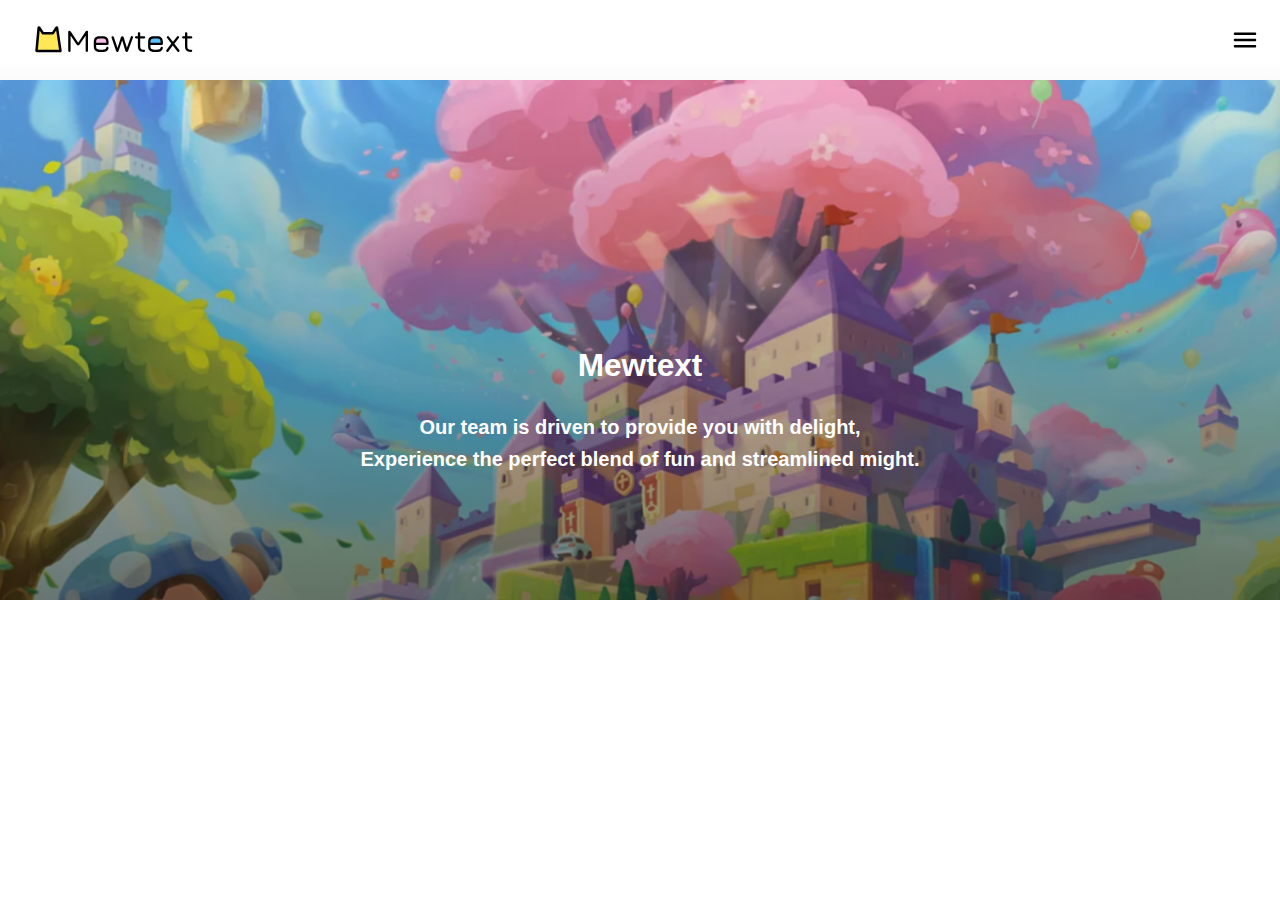
<file: index.html>
<!doctype html><html lang=""><head><meta charset="utf-8"><meta http-equiv="X-UA-Compatible" content="IE=edge"><meta name="viewport" content="width=device-width,initial-scale=1"><link rel="icon" href="/favicon.ico"><title>Mewtext</title><style>body {
        margin: 0;
      }</style><script defer="defer" src="/js/chunk-vendors.bb9892d9.js"></script><script defer="defer" src="/js/app.1d69acc1.js"></script><link href="/css/app.4693cc93.css" rel="stylesheet"></head><body><noscript><strong>We're sorry but mewtext doesn't work properly without JavaScript enabled. Please enable it to continue.</strong></noscript><div id="app"></div></body></html>
</file>
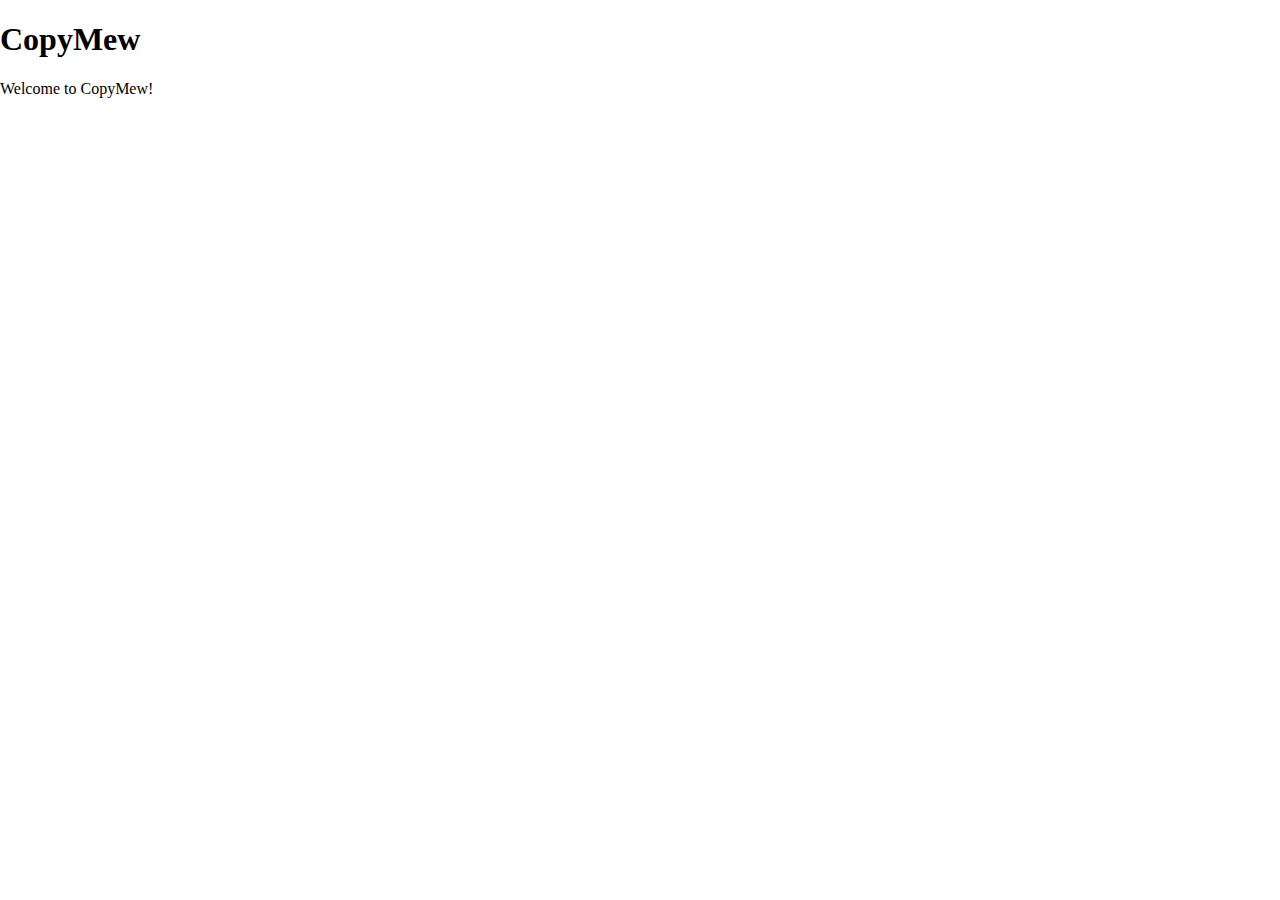
<file: CopyMew/index.html>
<!DOCTYPE html>
<html lang="">
  <head>
    <meta charset="utf-8">
    <meta http-equiv="X-UA-Compatible" content="IE=edge">
    <meta name="viewport" content="width=device-width,initial-scale=1.0">
    <link rel="icon" href="<%= BASE_URL %>favicon.ico">
    <title>CopyMew</title>
    <style>
      body {
        margin: 0;
      }
    </style>
  </head>
  <body>
    <h1>CopyMew</h1>
    <p>Welcome to CopyMew!</p>
  </body>
</html>
</file>
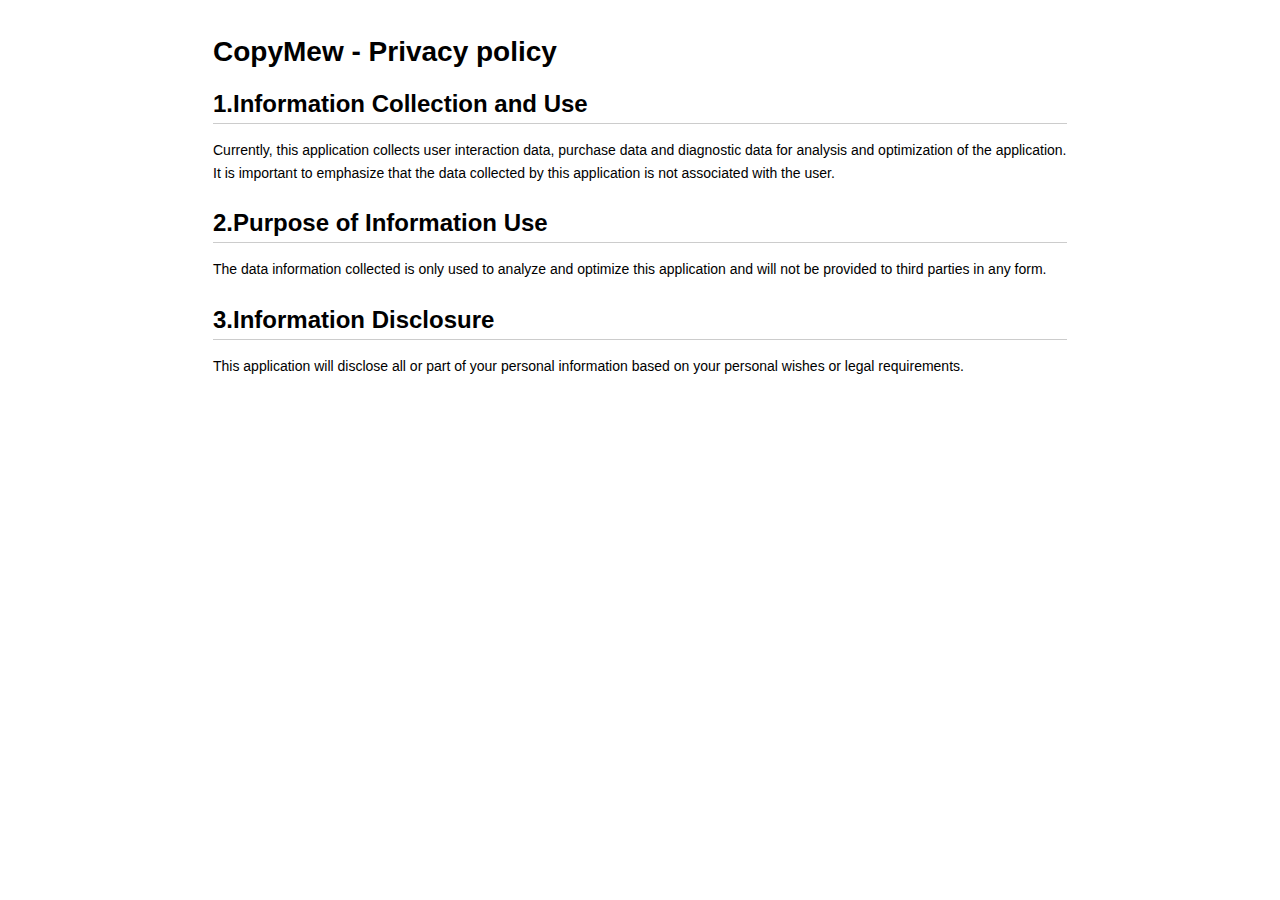
<file: CopyMew/privacy/index.html>
<!DOCTYPE html>
<html lang="">
  <head>
    <meta charset="utf-8">
    <meta http-equiv="X-UA-Compatible" content="IE=edge">
    <meta name="viewport" content="width=device-width,initial-scale=1.0">
    <link rel="icon" href="../../favicon.ico">
    <title>CopyMew-Privacy</title>
    <style>
      body {
        margin: 0;
      }
    </style>
  </head>
  <body>

    <h1 id="toc_0">CopyMew - Privacy policy</h1>
    
    <h2 id="toc_1">1.Information Collection and Use</h2>
    
    <p>Currently, this application collects user interaction data, purchase data and diagnostic data for analysis and optimization of the application. It is important to emphasize that the data collected by this application is not associated with the user.</p>
    
    <h2 id="toc_2">2.Purpose of Information Use</h2>
    
    <p>The data information collected is only used to analyze and optimize this application and will not be provided to third parties in any form.</p>
    
    <h2 id="toc_3">3.Information Disclosure</h2>
    
    <p>This application will disclose all or part of your personal information based on your personal wishes or legal requirements.</p>    
    
    </body>
</html>

<style type="text/css">
body {
  font-family: Helvetica, arial, sans-serif;
  font-size: 14px;
  line-height: 1.6;
  padding-top: 10px;
  padding-bottom: 10px;
  background-color: white;
  padding: 30px; }

body > *:first-child {
  margin-top: 0 !important; }
body > *:last-child {
  margin-bottom: 0 !important; }

a {
  color: #4183C4; }
a.absent {
  color: #cc0000; }
a.anchor {
  display: block;
  padding-left: 30px;
  margin-left: -30px;
  cursor: pointer;
  position: absolute;
  top: 0;
  left: 0;
  bottom: 0; }

h1, h2, h3, h4, h5, h6 {
  margin: 20px 0 10px;
  padding: 0;
  font-weight: bold;
  -webkit-font-smoothing: antialiased;
  cursor: text;
  position: relative; }

h1:hover a.anchor, h2:hover a.anchor, h3:hover a.anchor, h4:hover a.anchor, h5:hover a.anchor, h6:hover a.anchor {
  background: url([data-uri]) no-repeat 10px center;
  text-decoration: none; }

h1 tt, h1 code {
  font-size: inherit; }

h2 tt, h2 code {
  font-size: inherit; }

h3 tt, h3 code {
  font-size: inherit; }

h4 tt, h4 code {
  font-size: inherit; }

h5 tt, h5 code {
  font-size: inherit; }

h6 tt, h6 code {
  font-size: inherit; }

h1 {
  font-size: 28px;
  color: black; }

h2 {
  font-size: 24px;
  border-bottom: 1px solid #cccccc;
  color: black; }

h3 {
  font-size: 18px; }

h4 {
  font-size: 16px; }

h5 {
  font-size: 14px; }

h6 {
  color: #777777;
  font-size: 14px; }

p, blockquote, ul, ol, dl, li, table, pre {
  margin: 15px 0; }

hr {
  background: transparent url([data-uri]) repeat-x 0 0;
  border: 0 none;
  color: #cccccc;
  height: 4px;
  padding: 0;
}

body > h2:first-child {
  margin-top: 0;
  padding-top: 0; }
body > h1:first-child {
  margin-top: 0;
  padding-top: 0; }
  body > h1:first-child + h2 {
    margin-top: 0;
    padding-top: 0; }
body > h3:first-child, body > h4:first-child, body > h5:first-child, body > h6:first-child {
  margin-top: 0;
  padding-top: 0; }

a:first-child h1, a:first-child h2, a:first-child h3, a:first-child h4, a:first-child h5, a:first-child h6 {
  margin-top: 0;
  padding-top: 0; }

h1 p, h2 p, h3 p, h4 p, h5 p, h6 p {
  margin-top: 0; }

li p.first {
  display: inline-block; }
li {
  margin: 0; }
ul, ol {
  padding-left: 30px; }

ul :first-child, ol :first-child {
  margin-top: 0; }

dl {
  padding: 0; }
  dl dt {
    font-size: 14px;
    font-weight: bold;
    font-style: italic;
    padding: 0;
    margin: 15px 0 5px; }
    dl dt:first-child {
      padding: 0; }
    dl dt > :first-child {
      margin-top: 0; }
    dl dt > :last-child {
      margin-bottom: 0; }
  dl dd {
    margin: 0 0 15px;
    padding: 0 15px; }
    dl dd > :first-child {
      margin-top: 0; }
    dl dd > :last-child {
      margin-bottom: 0; }

blockquote {
  border-left: 4px solid #dddddd;
  padding: 0 15px;
  color: #777777; }
  blockquote > :first-child {
    margin-top: 0; }
  blockquote > :last-child {
    margin-bottom: 0; }

table {
  padding: 0;border-collapse: collapse; }
  table tr {
    border-top: 1px solid #cccccc;
    background-color: white;
    margin: 0;
    padding: 0; }
    table tr:nth-child(2n) {
      background-color: #f8f8f8; }
    table tr th {
      font-weight: bold;
      border: 1px solid #cccccc;
      margin: 0;
      padding: 6px 13px; }
    table tr td {
      border: 1px solid #cccccc;
      margin: 0;
      padding: 6px 13px; }
    table tr th :first-child, table tr td :first-child {
      margin-top: 0; }
    table tr th :last-child, table tr td :last-child {
      margin-bottom: 0; }

img {
  max-width: 100%; }

span.frame {
  display: block;
  overflow: hidden; }
  span.frame > span {
    border: 1px solid #dddddd;
    display: block;
    float: left;
    overflow: hidden;
    margin: 13px 0 0;
    padding: 7px;
    width: auto; }
  span.frame span img {
    display: block;
    float: left; }
  span.frame span span {
    clear: both;
    color: #333333;
    display: block;
    padding: 5px 0 0; }
span.align-center {
  display: block;
  overflow: hidden;
  clear: both; }
  span.align-center > span {
    display: block;
    overflow: hidden;
    margin: 13px auto 0;
    text-align: center; }
  span.align-center span img {
    margin: 0 auto;
    text-align: center; }
span.align-right {
  display: block;
  overflow: hidden;
  clear: both; }
  span.align-right > span {
    display: block;
    overflow: hidden;
    margin: 13px 0 0;
    text-align: right; }
  span.align-right span img {
    margin: 0;
    text-align: right; }
span.float-left {
  display: block;
  margin-right: 13px;
  overflow: hidden;
  float: left; }
  span.float-left span {
    margin: 13px 0 0; }
span.float-right {
  display: block;
  margin-left: 13px;
  overflow: hidden;
  float: right; }
  span.float-right > span {
    display: block;
    overflow: hidden;
    margin: 13px auto 0;
    text-align: right; }

code, tt {
  margin: 0 2px;
  padding: 0 5px;
  white-space: nowrap;
  border: 1px solid #eaeaea;
  background-color: #f8f8f8;
  border-radius: 3px; }

pre code {
  margin: 0;
  padding: 0;
  white-space: pre;
  border: none;
  background: transparent; }

.highlight pre {
  background-color: #f8f8f8;
  border: 1px solid #cccccc;
  font-size: 13px;
  line-height: 19px;
  overflow: auto;
  padding: 6px 10px;
  border-radius: 3px; }

pre {
  background-color: #f8f8f8;
  border: 1px solid #cccccc;
  font-size: 13px;
  line-height: 19px;
  overflow: auto;
  padding: 6px 10px;
  border-radius: 3px; }
  pre code, pre tt {
    background-color: transparent;
    border: none; }

sup {
    font-size: 0.83em;
    vertical-align: super;
    line-height: 0;
}

kbd {
  display: inline-block;
  padding: 3px 5px;
  font-size: 11px;
  line-height: 10px;
  color: #555;
  vertical-align: middle;
  background-color: #fcfcfc;
  border: solid 1px #ccc;
  border-bottom-color: #bbb;
  border-radius: 3px;
  box-shadow: inset 0 -1px 0 #bbb
}

* {
	-webkit-print-color-adjust: exact;
}
@media screen and (min-width: 914px) {
    body {
        width: 854px;
        margin:0 auto;
    }
}
@media print {
	table, pre {
		page-break-inside: avoid;
	}
	pre {
		word-wrap: break-word;
	}
  body {
    padding: 2cm; 
  }
}
</style>
</file>
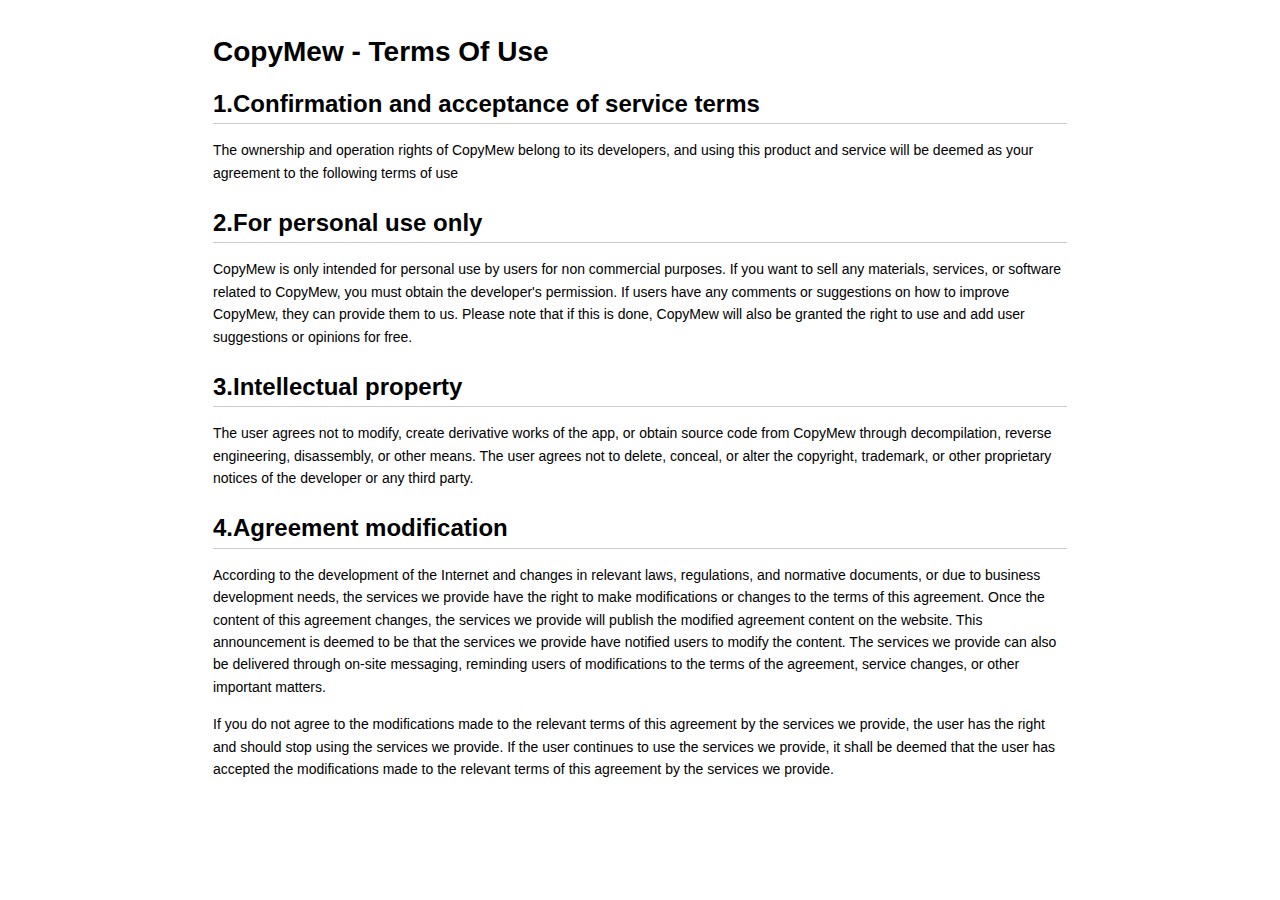
<file: CopyMew/tems/index.html>
<!DOCTYPE html>
<html>

<head>

<meta charset="utf-8">
<meta name="viewport" content="width=device-width, initial-scale=1.0, user-scalable=yes">



<style type="text/css">
body {
  font-family: Helvetica, arial, sans-serif;
  font-size: 14px;
  line-height: 1.6;
  padding-top: 10px;
  padding-bottom: 10px;
  background-color: white;
  padding: 30px; }

body > *:first-child {
  margin-top: 0 !important; }
body > *:last-child {
  margin-bottom: 0 !important; }

a {
  color: #4183C4; }
a.absent {
  color: #cc0000; }
a.anchor {
  display: block;
  padding-left: 30px;
  margin-left: -30px;
  cursor: pointer;
  position: absolute;
  top: 0;
  left: 0;
  bottom: 0; }

h1, h2, h3, h4, h5, h6 {
  margin: 20px 0 10px;
  padding: 0;
  font-weight: bold;
  -webkit-font-smoothing: antialiased;
  cursor: text;
  position: relative; }

h1:hover a.anchor, h2:hover a.anchor, h3:hover a.anchor, h4:hover a.anchor, h5:hover a.anchor, h6:hover a.anchor {
  background: url([data-uri]) no-repeat 10px center;
  text-decoration: none; }

h1 tt, h1 code {
  font-size: inherit; }

h2 tt, h2 code {
  font-size: inherit; }

h3 tt, h3 code {
  font-size: inherit; }

h4 tt, h4 code {
  font-size: inherit; }

h5 tt, h5 code {
  font-size: inherit; }

h6 tt, h6 code {
  font-size: inherit; }

h1 {
  font-size: 28px;
  color: black; }

h2 {
  font-size: 24px;
  border-bottom: 1px solid #cccccc;
  color: black; }

h3 {
  font-size: 18px; }

h4 {
  font-size: 16px; }

h5 {
  font-size: 14px; }

h6 {
  color: #777777;
  font-size: 14px; }

p, blockquote, ul, ol, dl, li, table, pre {
  margin: 15px 0; }

hr {
  background: transparent url([data-uri]) repeat-x 0 0;
  border: 0 none;
  color: #cccccc;
  height: 4px;
  padding: 0;
}

body > h2:first-child {
  margin-top: 0;
  padding-top: 0; }
body > h1:first-child {
  margin-top: 0;
  padding-top: 0; }
  body > h1:first-child + h2 {
    margin-top: 0;
    padding-top: 0; }
body > h3:first-child, body > h4:first-child, body > h5:first-child, body > h6:first-child {
  margin-top: 0;
  padding-top: 0; }

a:first-child h1, a:first-child h2, a:first-child h3, a:first-child h4, a:first-child h5, a:first-child h6 {
  margin-top: 0;
  padding-top: 0; }

h1 p, h2 p, h3 p, h4 p, h5 p, h6 p {
  margin-top: 0; }

li p.first {
  display: inline-block; }
li {
  margin: 0; }
ul, ol {
  padding-left: 30px; }

ul :first-child, ol :first-child {
  margin-top: 0; }

dl {
  padding: 0; }
  dl dt {
    font-size: 14px;
    font-weight: bold;
    font-style: italic;
    padding: 0;
    margin: 15px 0 5px; }
    dl dt:first-child {
      padding: 0; }
    dl dt > :first-child {
      margin-top: 0; }
    dl dt > :last-child {
      margin-bottom: 0; }
  dl dd {
    margin: 0 0 15px;
    padding: 0 15px; }
    dl dd > :first-child {
      margin-top: 0; }
    dl dd > :last-child {
      margin-bottom: 0; }

blockquote {
  border-left: 4px solid #dddddd;
  padding: 0 15px;
  color: #777777; }
  blockquote > :first-child {
    margin-top: 0; }
  blockquote > :last-child {
    margin-bottom: 0; }

table {
  padding: 0;border-collapse: collapse; }
  table tr {
    border-top: 1px solid #cccccc;
    background-color: white;
    margin: 0;
    padding: 0; }
    table tr:nth-child(2n) {
      background-color: #f8f8f8; }
    table tr th {
      font-weight: bold;
      border: 1px solid #cccccc;
      margin: 0;
      padding: 6px 13px; }
    table tr td {
      border: 1px solid #cccccc;
      margin: 0;
      padding: 6px 13px; }
    table tr th :first-child, table tr td :first-child {
      margin-top: 0; }
    table tr th :last-child, table tr td :last-child {
      margin-bottom: 0; }

img {
  max-width: 100%; }

span.frame {
  display: block;
  overflow: hidden; }
  span.frame > span {
    border: 1px solid #dddddd;
    display: block;
    float: left;
    overflow: hidden;
    margin: 13px 0 0;
    padding: 7px;
    width: auto; }
  span.frame span img {
    display: block;
    float: left; }
  span.frame span span {
    clear: both;
    color: #333333;
    display: block;
    padding: 5px 0 0; }
span.align-center {
  display: block;
  overflow: hidden;
  clear: both; }
  span.align-center > span {
    display: block;
    overflow: hidden;
    margin: 13px auto 0;
    text-align: center; }
  span.align-center span img {
    margin: 0 auto;
    text-align: center; }
span.align-right {
  display: block;
  overflow: hidden;
  clear: both; }
  span.align-right > span {
    display: block;
    overflow: hidden;
    margin: 13px 0 0;
    text-align: right; }
  span.align-right span img {
    margin: 0;
    text-align: right; }
span.float-left {
  display: block;
  margin-right: 13px;
  overflow: hidden;
  float: left; }
  span.float-left span {
    margin: 13px 0 0; }
span.float-right {
  display: block;
  margin-left: 13px;
  overflow: hidden;
  float: right; }
  span.float-right > span {
    display: block;
    overflow: hidden;
    margin: 13px auto 0;
    text-align: right; }

code, tt {
  margin: 0 2px;
  padding: 0 5px;
  white-space: nowrap;
  border: 1px solid #eaeaea;
  background-color: #f8f8f8;
  border-radius: 3px; }

pre code {
  margin: 0;
  padding: 0;
  white-space: pre;
  border: none;
  background: transparent; }

.highlight pre {
  background-color: #f8f8f8;
  border: 1px solid #cccccc;
  font-size: 13px;
  line-height: 19px;
  overflow: auto;
  padding: 6px 10px;
  border-radius: 3px; }

pre {
  background-color: #f8f8f8;
  border: 1px solid #cccccc;
  font-size: 13px;
  line-height: 19px;
  overflow: auto;
  padding: 6px 10px;
  border-radius: 3px; }
  pre code, pre tt {
    background-color: transparent;
    border: none; }

sup {
    font-size: 0.83em;
    vertical-align: super;
    line-height: 0;
}

kbd {
  display: inline-block;
  padding: 3px 5px;
  font-size: 11px;
  line-height: 10px;
  color: #555;
  vertical-align: middle;
  background-color: #fcfcfc;
  border: solid 1px #ccc;
  border-bottom-color: #bbb;
  border-radius: 3px;
  box-shadow: inset 0 -1px 0 #bbb
}

* {
	-webkit-print-color-adjust: exact;
}
@media screen and (min-width: 914px) {
    body {
        width: 854px;
        margin:0 auto;
    }
}
@media print {
	table, pre {
		page-break-inside: avoid;
	}
	pre {
		word-wrap: break-word;
	}
  body {
    padding: 2cm; 
  }
}
</style>


</head>

<body>

<h1 id="toc_0">CopyMew - Terms Of Use</h1>

<h2 id="toc_1">1.Confirmation and acceptance of service terms</h2>

<p>The ownership and operation rights of CopyMew belong to its developers, and using this product and service will be deemed as your agreement to the following terms of use</p>

<h2 id="toc_2">2.For personal use only</h2>

<p>CopyMew is only intended for personal use by users for non commercial purposes. If you want to sell any materials, services, or software related to CopyMew, you must obtain the developer&#39;s permission. If users have any comments or suggestions on how to improve CopyMew, they can provide them to us. Please note that if this is done, CopyMew will also be granted the right to use and add user suggestions or opinions for free.</p>

<h2 id="toc_3">3.Intellectual property</h2>

<p>The user agrees not to modify, create derivative works of the app, or obtain source code from CopyMew through decompilation, reverse engineering, disassembly, or other means. The user agrees not to delete, conceal, or alter the copyright, trademark, or other proprietary notices of the developer or any third party.</p>

<h2 id="toc_4">4.Agreement modification</h2>

<p>According to the development of the Internet and changes in relevant laws, regulations, and normative documents, or due to business development needs, the services we provide have the right to make modifications or changes to the terms of this agreement. Once the content of this agreement changes, the services we provide will publish the modified agreement content on the website. This announcement is deemed to be that the services we provide have notified users to modify the content. The services we provide can also be delivered through on-site messaging, reminding users of modifications to the terms of the agreement, service changes, or other important matters.</p>

<p>If you do not agree to the modifications made to the relevant terms of this agreement by the services we provide, the user has the right and should stop using the services we provide. If the user continues to use the services we provide, it shall be deemed that the user has accepted the modifications made to the relevant terms of this agreement by the services we provide.</p>




</body>

</html>
</file>
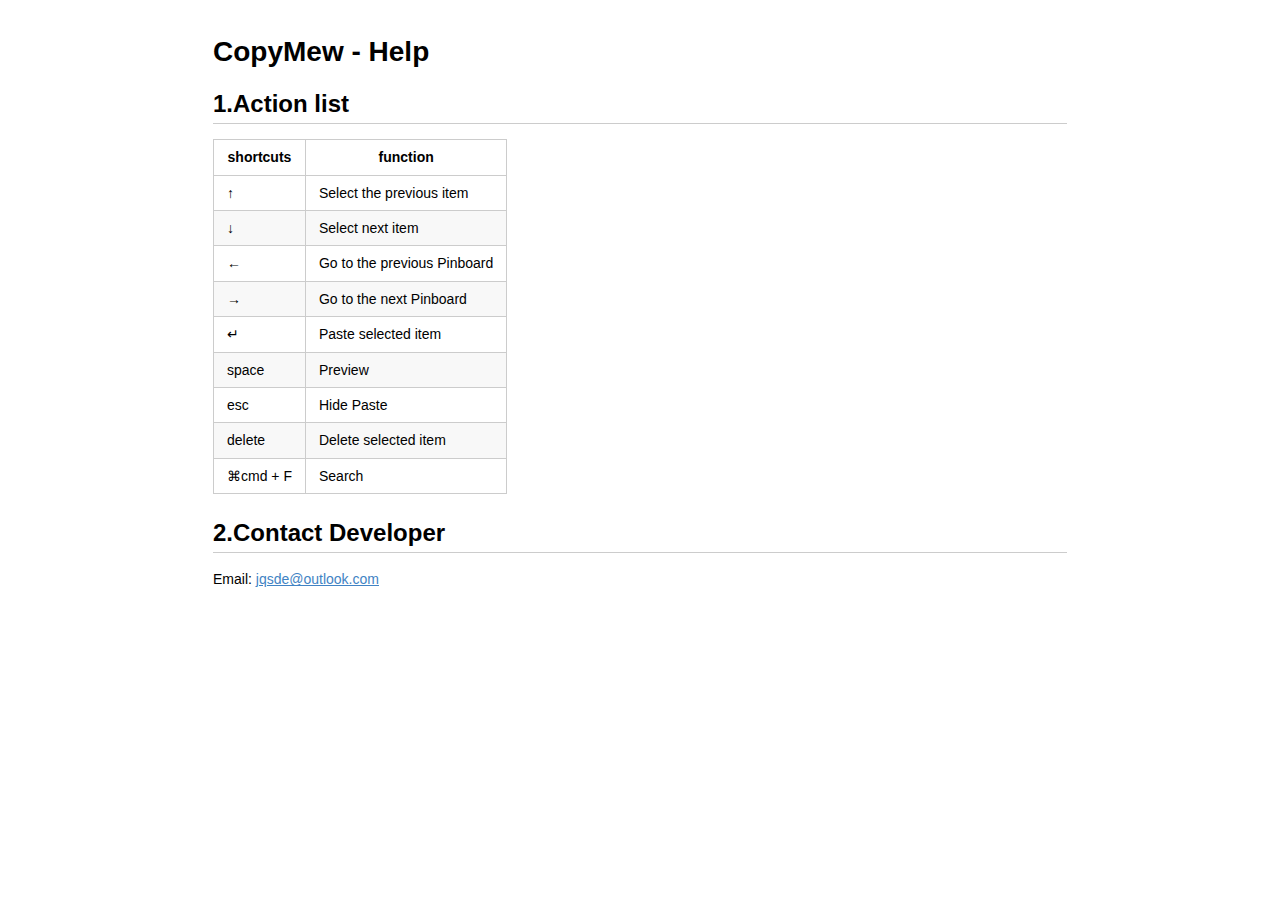
<file: CopyMew/help/help_en.html>
<!DOCTYPE html>
<html>

<head>

<meta charset="utf-8">
<meta name="viewport" content="width=device-width, initial-scale=1.0, user-scalable=yes">
<title>help_en</title>


<style type="text/css">
body {
  font-family: Helvetica, arial, sans-serif;
  font-size: 14px;
  line-height: 1.6;
  padding-top: 10px;
  padding-bottom: 10px;
  background-color: white;
  padding: 30px; }

body > *:first-child {
  margin-top: 0 !important; }
body > *:last-child {
  margin-bottom: 0 !important; }

a {
  color: #4183C4; }
a.absent {
  color: #cc0000; }
a.anchor {
  display: block;
  padding-left: 30px;
  margin-left: -30px;
  cursor: pointer;
  position: absolute;
  top: 0;
  left: 0;
  bottom: 0; }

h1, h2, h3, h4, h5, h6 {
  margin: 20px 0 10px;
  padding: 0;
  font-weight: bold;
  -webkit-font-smoothing: antialiased;
  cursor: text;
  position: relative; }

h1:hover a.anchor, h2:hover a.anchor, h3:hover a.anchor, h4:hover a.anchor, h5:hover a.anchor, h6:hover a.anchor {
  background: url([data-uri]) no-repeat 10px center;
  text-decoration: none; }

h1 tt, h1 code {
  font-size: inherit; }

h2 tt, h2 code {
  font-size: inherit; }

h3 tt, h3 code {
  font-size: inherit; }

h4 tt, h4 code {
  font-size: inherit; }

h5 tt, h5 code {
  font-size: inherit; }

h6 tt, h6 code {
  font-size: inherit; }

h1 {
  font-size: 28px;
  color: black; }

h2 {
  font-size: 24px;
  border-bottom: 1px solid #cccccc;
  color: black; }

h3 {
  font-size: 18px; }

h4 {
  font-size: 16px; }

h5 {
  font-size: 14px; }

h6 {
  color: #777777;
  font-size: 14px; }

p, blockquote, ul, ol, dl, li, table, pre {
  margin: 15px 0; }

hr {
  background: transparent url([data-uri]) repeat-x 0 0;
  border: 0 none;
  color: #cccccc;
  height: 4px;
  padding: 0;
}

body > h2:first-child {
  margin-top: 0;
  padding-top: 0; }
body > h1:first-child {
  margin-top: 0;
  padding-top: 0; }
  body > h1:first-child + h2 {
    margin-top: 0;
    padding-top: 0; }
body > h3:first-child, body > h4:first-child, body > h5:first-child, body > h6:first-child {
  margin-top: 0;
  padding-top: 0; }

a:first-child h1, a:first-child h2, a:first-child h3, a:first-child h4, a:first-child h5, a:first-child h6 {
  margin-top: 0;
  padding-top: 0; }

h1 p, h2 p, h3 p, h4 p, h5 p, h6 p {
  margin-top: 0; }

li p.first {
  display: inline-block; }
li {
  margin: 0; }
ul, ol {
  padding-left: 30px; }

ul :first-child, ol :first-child {
  margin-top: 0; }

dl {
  padding: 0; }
  dl dt {
    font-size: 14px;
    font-weight: bold;
    font-style: italic;
    padding: 0;
    margin: 15px 0 5px; }
    dl dt:first-child {
      padding: 0; }
    dl dt > :first-child {
      margin-top: 0; }
    dl dt > :last-child {
      margin-bottom: 0; }
  dl dd {
    margin: 0 0 15px;
    padding: 0 15px; }
    dl dd > :first-child {
      margin-top: 0; }
    dl dd > :last-child {
      margin-bottom: 0; }

blockquote {
  border-left: 4px solid #dddddd;
  padding: 0 15px;
  color: #777777; }
  blockquote > :first-child {
    margin-top: 0; }
  blockquote > :last-child {
    margin-bottom: 0; }

table {
  padding: 0;border-collapse: collapse; }
  table tr {
    border-top: 1px solid #cccccc;
    background-color: white;
    margin: 0;
    padding: 0; }
    table tr:nth-child(2n) {
      background-color: #f8f8f8; }
    table tr th {
      font-weight: bold;
      border: 1px solid #cccccc;
      margin: 0;
      padding: 6px 13px; }
    table tr td {
      border: 1px solid #cccccc;
      margin: 0;
      padding: 6px 13px; }
    table tr th :first-child, table tr td :first-child {
      margin-top: 0; }
    table tr th :last-child, table tr td :last-child {
      margin-bottom: 0; }

img {
  max-width: 100%; }

span.frame {
  display: block;
  overflow: hidden; }
  span.frame > span {
    border: 1px solid #dddddd;
    display: block;
    float: left;
    overflow: hidden;
    margin: 13px 0 0;
    padding: 7px;
    width: auto; }
  span.frame span img {
    display: block;
    float: left; }
  span.frame span span {
    clear: both;
    color: #333333;
    display: block;
    padding: 5px 0 0; }
span.align-center {
  display: block;
  overflow: hidden;
  clear: both; }
  span.align-center > span {
    display: block;
    overflow: hidden;
    margin: 13px auto 0;
    text-align: center; }
  span.align-center span img {
    margin: 0 auto;
    text-align: center; }
span.align-right {
  display: block;
  overflow: hidden;
  clear: both; }
  span.align-right > span {
    display: block;
    overflow: hidden;
    margin: 13px 0 0;
    text-align: right; }
  span.align-right span img {
    margin: 0;
    text-align: right; }
span.float-left {
  display: block;
  margin-right: 13px;
  overflow: hidden;
  float: left; }
  span.float-left span {
    margin: 13px 0 0; }
span.float-right {
  display: block;
  margin-left: 13px;
  overflow: hidden;
  float: right; }
  span.float-right > span {
    display: block;
    overflow: hidden;
    margin: 13px auto 0;
    text-align: right; }

code, tt {
  margin: 0 2px;
  padding: 0 5px;
  white-space: nowrap;
  border: 1px solid #eaeaea;
  background-color: #f8f8f8;
  border-radius: 3px; }

pre code {
  margin: 0;
  padding: 0;
  white-space: pre;
  border: none;
  background: transparent; }

.highlight pre {
  background-color: #f8f8f8;
  border: 1px solid #cccccc;
  font-size: 13px;
  line-height: 19px;
  overflow: auto;
  padding: 6px 10px;
  border-radius: 3px; }

pre {
  background-color: #f8f8f8;
  border: 1px solid #cccccc;
  font-size: 13px;
  line-height: 19px;
  overflow: auto;
  padding: 6px 10px;
  border-radius: 3px; }
  pre code, pre tt {
    background-color: transparent;
    border: none; }

sup {
    font-size: 0.83em;
    vertical-align: super;
    line-height: 0;
}

kbd {
  display: inline-block;
  padding: 3px 5px;
  font-size: 11px;
  line-height: 10px;
  color: #555;
  vertical-align: middle;
  background-color: #fcfcfc;
  border: solid 1px #ccc;
  border-bottom-color: #bbb;
  border-radius: 3px;
  box-shadow: inset 0 -1px 0 #bbb
}

* {
	-webkit-print-color-adjust: exact;
}
@media screen and (min-width: 914px) {
    body {
        width: 854px;
        margin:0 auto;
    }
}
@media print {
	table, pre {
		page-break-inside: avoid;
	}
	pre {
		word-wrap: break-word;
	}
  body {
    padding: 2cm; 
  }
}
</style>


</head>

<body>

<h1 id="toc_0">CopyMew - Help</h1>

<h2 id="toc_1">1.Action list</h2>

<table>
<thead>
<tr>
<th>shortcuts</th>
<th>function</th>
</tr>
</thead>

<tbody>
<tr>
<td>↑</td>
<td>Select the previous item</td>
</tr>
<tr>
<td>↓  </td>
<td>Select next item </td>
</tr>
<tr>
<td>←  </td>
<td>Go to the previous Pinboard</td>
</tr>
<tr>
<td>→  </td>
<td>Go to the next Pinboard</td>
</tr>
<tr>
<td>↵  </td>
<td>Paste selected item</td>
</tr>
<tr>
<td>space</td>
<td>Preview</td>
</tr>
<tr>
<td>esc</td>
<td>Hide Paste</td>
</tr>
<tr>
<td>delete</td>
<td>Delete selected item</td>
</tr>
<tr>
<td>⌘cmd + F</td>
<td>Search</td>
</tr>
</tbody>
</table>

<h2 id="toc_2">2.Contact Developer</h2>

<p>Email: <a href="mailto:jqsde@outlook.com?subject=CopyMew-feedback&amp;body=">jqsde@outlook.com</a></p>




</body>

</html>
</file>
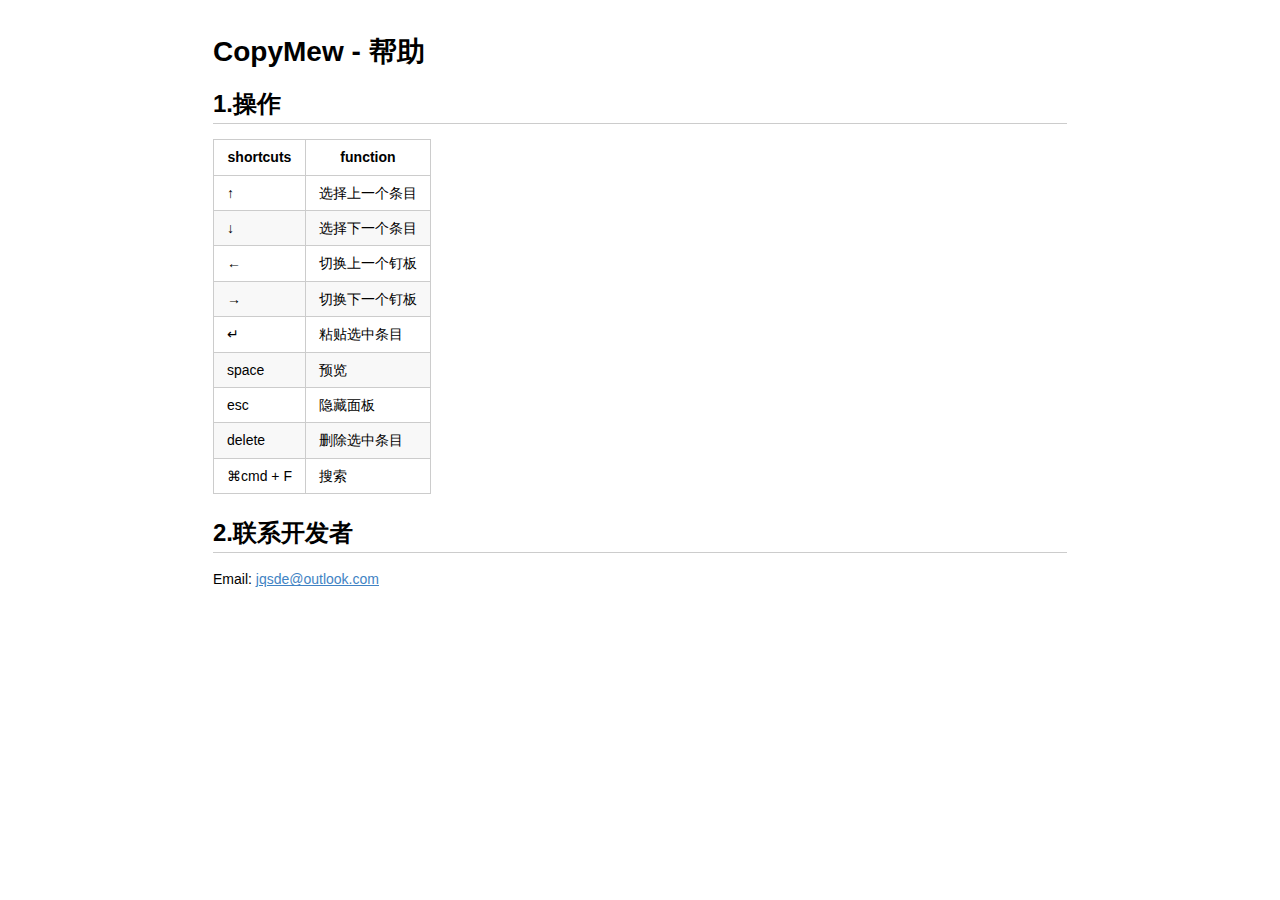
<file: CopyMew/help/help_zh.html>
<!DOCTYPE html>
<html>

<head>

<meta charset="utf-8">
<meta name="viewport" content="width=device-width, initial-scale=1.0, user-scalable=yes">
<title>help_zh</title>


<style type="text/css">
body {
  font-family: Helvetica, arial, sans-serif;
  font-size: 14px;
  line-height: 1.6;
  padding-top: 10px;
  padding-bottom: 10px;
  background-color: white;
  padding: 30px; }

body > *:first-child {
  margin-top: 0 !important; }
body > *:last-child {
  margin-bottom: 0 !important; }

a {
  color: #4183C4; }
a.absent {
  color: #cc0000; }
a.anchor {
  display: block;
  padding-left: 30px;
  margin-left: -30px;
  cursor: pointer;
  position: absolute;
  top: 0;
  left: 0;
  bottom: 0; }

h1, h2, h3, h4, h5, h6 {
  margin: 20px 0 10px;
  padding: 0;
  font-weight: bold;
  -webkit-font-smoothing: antialiased;
  cursor: text;
  position: relative; }

h1:hover a.anchor, h2:hover a.anchor, h3:hover a.anchor, h4:hover a.anchor, h5:hover a.anchor, h6:hover a.anchor {
  background: url([data-uri]) no-repeat 10px center;
  text-decoration: none; }

h1 tt, h1 code {
  font-size: inherit; }

h2 tt, h2 code {
  font-size: inherit; }

h3 tt, h3 code {
  font-size: inherit; }

h4 tt, h4 code {
  font-size: inherit; }

h5 tt, h5 code {
  font-size: inherit; }

h6 tt, h6 code {
  font-size: inherit; }

h1 {
  font-size: 28px;
  color: black; }

h2 {
  font-size: 24px;
  border-bottom: 1px solid #cccccc;
  color: black; }

h3 {
  font-size: 18px; }

h4 {
  font-size: 16px; }

h5 {
  font-size: 14px; }

h6 {
  color: #777777;
  font-size: 14px; }

p, blockquote, ul, ol, dl, li, table, pre {
  margin: 15px 0; }

hr {
  background: transparent url([data-uri]) repeat-x 0 0;
  border: 0 none;
  color: #cccccc;
  height: 4px;
  padding: 0;
}

body > h2:first-child {
  margin-top: 0;
  padding-top: 0; }
body > h1:first-child {
  margin-top: 0;
  padding-top: 0; }
  body > h1:first-child + h2 {
    margin-top: 0;
    padding-top: 0; }
body > h3:first-child, body > h4:first-child, body > h5:first-child, body > h6:first-child {
  margin-top: 0;
  padding-top: 0; }

a:first-child h1, a:first-child h2, a:first-child h3, a:first-child h4, a:first-child h5, a:first-child h6 {
  margin-top: 0;
  padding-top: 0; }

h1 p, h2 p, h3 p, h4 p, h5 p, h6 p {
  margin-top: 0; }

li p.first {
  display: inline-block; }
li {
  margin: 0; }
ul, ol {
  padding-left: 30px; }

ul :first-child, ol :first-child {
  margin-top: 0; }

dl {
  padding: 0; }
  dl dt {
    font-size: 14px;
    font-weight: bold;
    font-style: italic;
    padding: 0;
    margin: 15px 0 5px; }
    dl dt:first-child {
      padding: 0; }
    dl dt > :first-child {
      margin-top: 0; }
    dl dt > :last-child {
      margin-bottom: 0; }
  dl dd {
    margin: 0 0 15px;
    padding: 0 15px; }
    dl dd > :first-child {
      margin-top: 0; }
    dl dd > :last-child {
      margin-bottom: 0; }

blockquote {
  border-left: 4px solid #dddddd;
  padding: 0 15px;
  color: #777777; }
  blockquote > :first-child {
    margin-top: 0; }
  blockquote > :last-child {
    margin-bottom: 0; }

table {
  padding: 0;border-collapse: collapse; }
  table tr {
    border-top: 1px solid #cccccc;
    background-color: white;
    margin: 0;
    padding: 0; }
    table tr:nth-child(2n) {
      background-color: #f8f8f8; }
    table tr th {
      font-weight: bold;
      border: 1px solid #cccccc;
      margin: 0;
      padding: 6px 13px; }
    table tr td {
      border: 1px solid #cccccc;
      margin: 0;
      padding: 6px 13px; }
    table tr th :first-child, table tr td :first-child {
      margin-top: 0; }
    table tr th :last-child, table tr td :last-child {
      margin-bottom: 0; }

img {
  max-width: 100%; }

span.frame {
  display: block;
  overflow: hidden; }
  span.frame > span {
    border: 1px solid #dddddd;
    display: block;
    float: left;
    overflow: hidden;
    margin: 13px 0 0;
    padding: 7px;
    width: auto; }
  span.frame span img {
    display: block;
    float: left; }
  span.frame span span {
    clear: both;
    color: #333333;
    display: block;
    padding: 5px 0 0; }
span.align-center {
  display: block;
  overflow: hidden;
  clear: both; }
  span.align-center > span {
    display: block;
    overflow: hidden;
    margin: 13px auto 0;
    text-align: center; }
  span.align-center span img {
    margin: 0 auto;
    text-align: center; }
span.align-right {
  display: block;
  overflow: hidden;
  clear: both; }
  span.align-right > span {
    display: block;
    overflow: hidden;
    margin: 13px 0 0;
    text-align: right; }
  span.align-right span img {
    margin: 0;
    text-align: right; }
span.float-left {
  display: block;
  margin-right: 13px;
  overflow: hidden;
  float: left; }
  span.float-left span {
    margin: 13px 0 0; }
span.float-right {
  display: block;
  margin-left: 13px;
  overflow: hidden;
  float: right; }
  span.float-right > span {
    display: block;
    overflow: hidden;
    margin: 13px auto 0;
    text-align: right; }

code, tt {
  margin: 0 2px;
  padding: 0 5px;
  white-space: nowrap;
  border: 1px solid #eaeaea;
  background-color: #f8f8f8;
  border-radius: 3px; }

pre code {
  margin: 0;
  padding: 0;
  white-space: pre;
  border: none;
  background: transparent; }

.highlight pre {
  background-color: #f8f8f8;
  border: 1px solid #cccccc;
  font-size: 13px;
  line-height: 19px;
  overflow: auto;
  padding: 6px 10px;
  border-radius: 3px; }

pre {
  background-color: #f8f8f8;
  border: 1px solid #cccccc;
  font-size: 13px;
  line-height: 19px;
  overflow: auto;
  padding: 6px 10px;
  border-radius: 3px; }
  pre code, pre tt {
    background-color: transparent;
    border: none; }

sup {
    font-size: 0.83em;
    vertical-align: super;
    line-height: 0;
}

kbd {
  display: inline-block;
  padding: 3px 5px;
  font-size: 11px;
  line-height: 10px;
  color: #555;
  vertical-align: middle;
  background-color: #fcfcfc;
  border: solid 1px #ccc;
  border-bottom-color: #bbb;
  border-radius: 3px;
  box-shadow: inset 0 -1px 0 #bbb
}

* {
	-webkit-print-color-adjust: exact;
}
@media screen and (min-width: 914px) {
    body {
        width: 854px;
        margin:0 auto;
    }
}
@media print {
	table, pre {
		page-break-inside: avoid;
	}
	pre {
		word-wrap: break-word;
	}
  body {
    padding: 2cm; 
  }
}
</style>


</head>

<body>

<h1 id="toc_0">CopyMew - 帮助</h1>

<h2 id="toc_1">1.操作</h2>

<table>
<thead>
<tr>
<th>shortcuts</th>
<th>function</th>
</tr>
</thead>

<tbody>
<tr>
<td>↑</td>
<td>选择上一个条目</td>
</tr>
<tr>
<td>↓  </td>
<td>选择下一个条目</td>
</tr>
<tr>
<td>←  </td>
<td>切换上一个钉板</td>
</tr>
<tr>
<td>→  </td>
<td>切换下一个钉板</td>
</tr>
<tr>
<td>↵  </td>
<td>粘贴选中条目</td>
</tr>
<tr>
<td>space</td>
<td>预览</td>
</tr>
<tr>
<td>esc</td>
<td>隐藏面板</td>
</tr>
<tr>
<td>delete</td>
<td>删除选中条目</td>
</tr>
<tr>
<td>⌘cmd + F</td>
<td>搜索</td>
</tr>
</tbody>
</table>

<h2 id="toc_2">2.联系开发者</h2>

<p>Email: <a href="mailto:jqsde@outlook.com?subject=CopyMew-feedback&amp;body=">jqsde@outlook.com</a></p>




</body>

</html>
</file>
<file: css/app.4693cc93.css>
h3[data-v-460b4f47]{margin:40px 0 0}ul[data-v-460b4f47]{list-style-type:none;padding:0}li[data-v-460b4f47]{display:inline-block;margin:0 10px}a[data-v-460b4f47]{color:#fbe55d}.header[data-v-460b4f47]{background-color:#fff;height:60px;padding:10px;padding-left:25px;color:#000;font-size:20px;justify-content:flex-start}.body[data-v-460b4f47],.header[data-v-460b4f47]{font-weight:700;display:flex;align-items:center;overflow:hidden}.body[data-v-460b4f47]{height:100%;color:#fff;font-size:27px;justify-content:flex-end}.poetry[data-v-460b4f47]{display:flex;flex:1;background-image:url(/img/bgImage2.98b46854.png);background-position:50%;background-repeat:no-repeat;height:500px;background-size:cover;flex-direction:column-reverse;padding-top:20px;align-items:center;padding-left:10px;padding-right:10px}.shade[data-v-460b4f47]{position:absolute;z-index:0;height:60%;width:100%;background:linear-gradient(180deg,hsla(0,0%,100%,0),rgba(0,0,0,.5))}.content[data-v-460b4f47]{z-index:10;color:#fff;width:100%;height:60%;flex-direction:column-reverse}.introduce[data-v-460b4f47]{font-size:20px}.menu[data-v-460b4f47]{width:30px;height:30px;padding-right:10px;margin-left:auto}#app{font-family:Avenir,Helvetica,Arial,sans-serif;-webkit-font-smoothing:antialiased;-moz-osx-font-smoothing:grayscale;text-align:center;color:#2c3e50}
</file>
